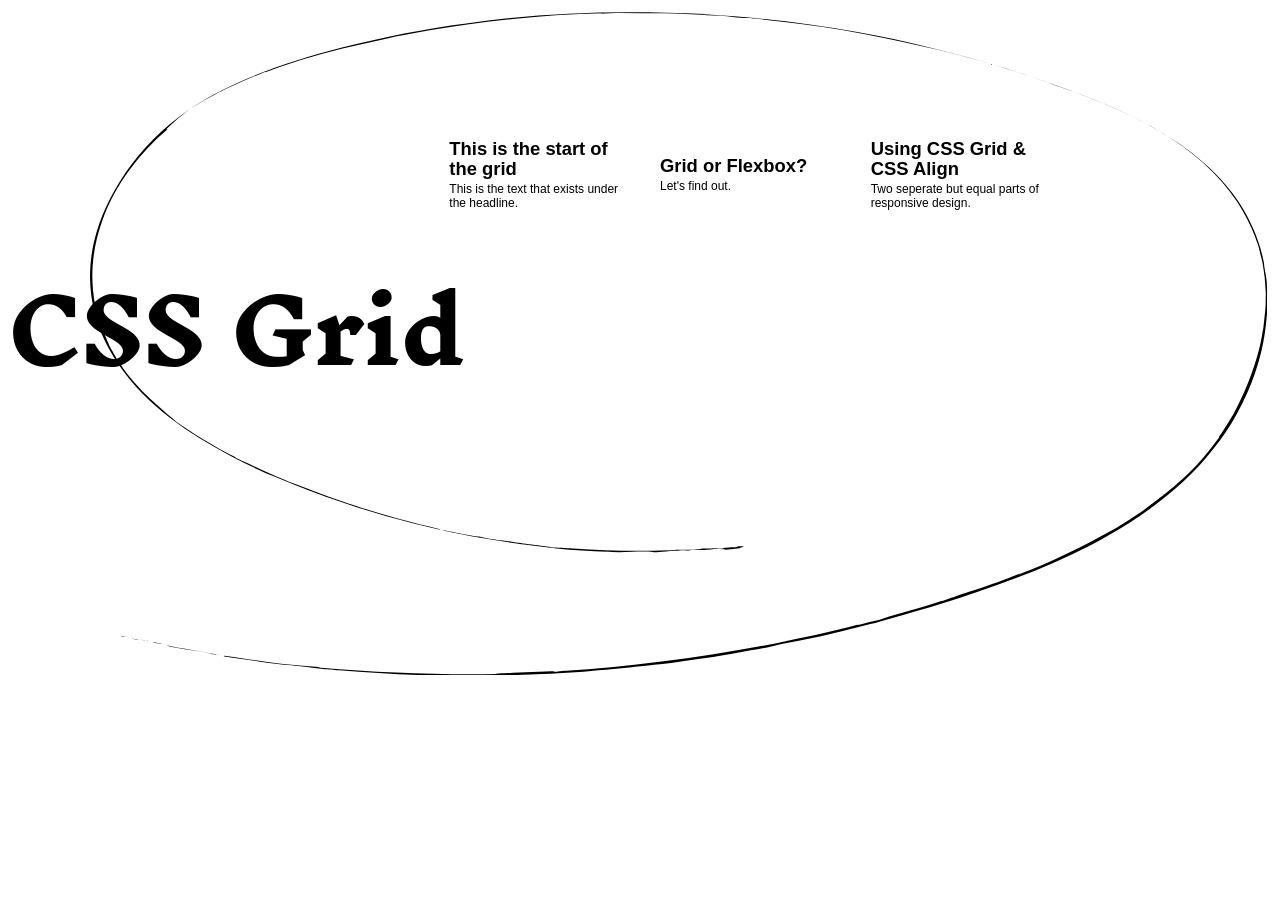
<file: homework/hw2-grid/index.html>
<!DOCTYPE html>
<html lang="en">
<head>
  <meta charset="UTF-8">
  <meta name="viewport" content="width=device-width, initial-scale=1.0">
  <meta http-equiv="X-UA-Compatible" content="ie=edge">
  <link rel="stylesheet" href="style.css">
  <link href="https://fonts.googleapis.com/css?family=Inknut+Antiqua:800&display=swap" rel="stylesheet">
  <title>Grid</title>
</head>

<body>
  <div class="link">
  <div class="container"
  <section>
    <div class="col-1">
      <a href="https://www.youtube.com/watch?v=SPFDLHNm5KQ">
        <div class="col1 row1">This is the start of the grid</div>
        <div class="col1 row2">This is the text that exists under the headline.</div>
      </a href>
    </div>
    <div class="col-2">
      <a href="https://www.youtube.com/watch?v=RSIclWvNTdQ&t=341s">
        <div class="col2 row1">Grid or Flexbox?</div>
        <div class="col2 row2">Let's find out.</div>
      </a href>
    </div>
    <div class="col-3">
    <a href="https://www.youtube.com/watch?v=SPFDLHNm5KQ">
        <div class="col3 row1">Using CSS Grid & CSS Align</div>
        <div class="col3 row2">Two seperate but equal parts of responsive design.</div>
    </a href>
    </div>
  </section>
  </div>
 <div class="look">
  <div class="header">
    <img src="img/circle3.svg" width="92%">
    <h1>CSS Grid</h1>
  </div>
 </div>
</body>
</html>
</file>
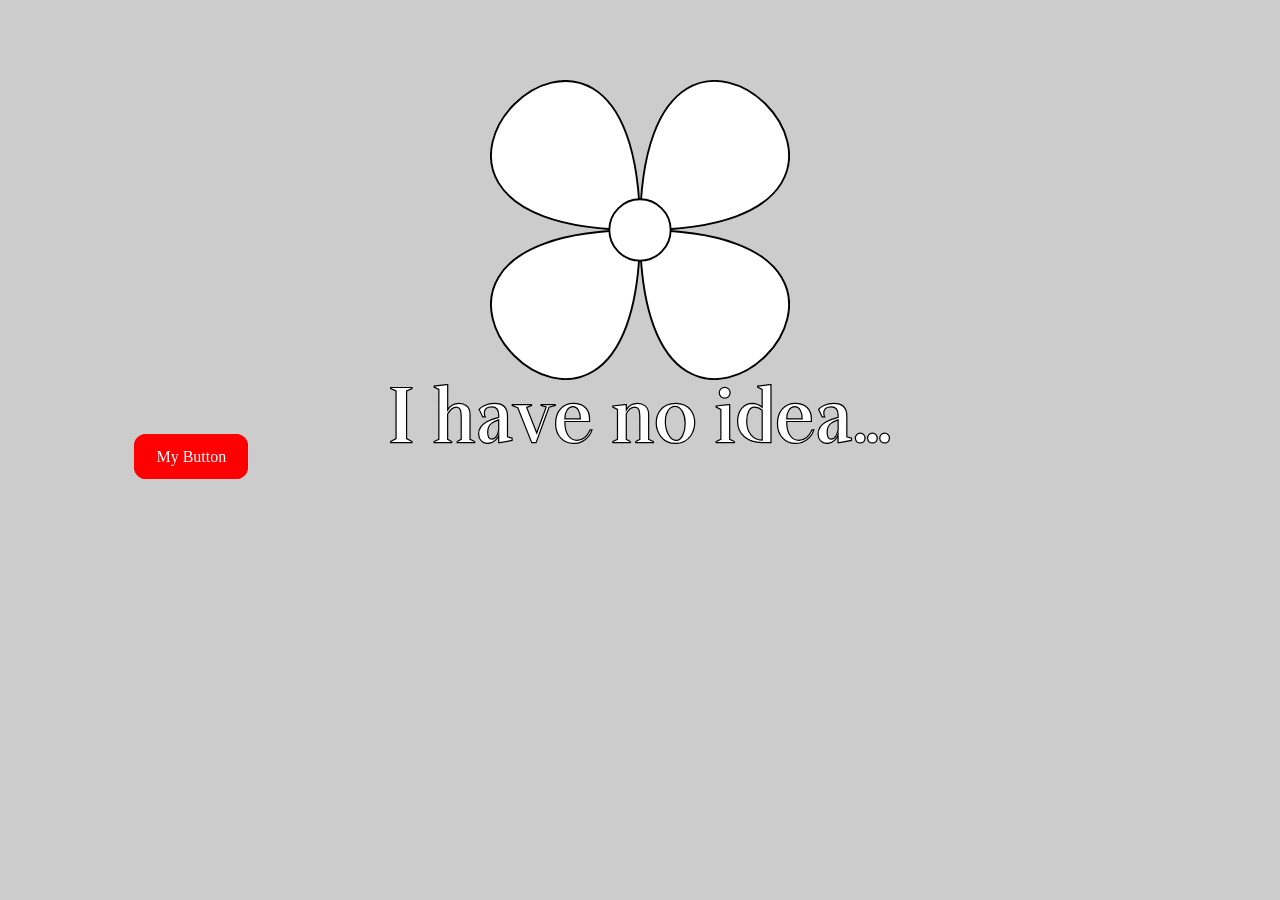
<file: in-class-demos/css-animation-demos/index.html>
<!DOCTYPE html>
<html lang="en">
<head>
  <meta charset="UTF-8">
  <meta name="viewport" content="width=device-width, initial-scale=1.0">
  <meta http-equiv="X-UA-Compatible" content="ie=edge">
  <link rel="stylesheet" href="css/style.css">
  <title>Animations</title>
</head>
<body>

  <main>

  <div class="svg-flower">
     <svg xmlns="http://www.w3.org/2000/svg" viewBox="0 0 157.97 157.97"><defs><style>.cls-1{stroke:#fff;stroke-miterlimit:10;}</style></defs><title>Asset 2</title><g id="Layer_2" data-name="Layer 2"><g id="pedels"><path class="cls-1" d="M79,79c0,176.59,176.59,0,0,0s0,176.59,0,0-176.58,0,0,0S79-97.6,79,79Z"/></g><g id="center"><circle class="cls-1" cx="78.98" cy="78.98" r="16.15"/></g></g></svg>
  </div>

  <div class="svg-text">
     <svg xmlns="http://www.w3.org/2000/svg" viewBox="0 0 413.49 49.66"><defs><style>.cls-1{fill:#fff;stroke:#000;stroke-miterlimit:10;}</style></defs><title>Asset 1</title><g id="Layer_2" data-name="Layer 2"><g id="text"><path class="cls-1" d="M.5,47.6,5,45.2V5.72L.5,3.8V2.9H18.2v.9L13.7,5.72V45.2l4.5,2.4v.9H.5Z"/><path class="cls-1" d="M36.5,47.6l3.9-1.86V4.52L36.5,2.6V1.7l10-1.2h1.2v21A10.66,10.66,0,0,1,57,16c4.44,0,9.18,2.46,9.18,9v20.7L70,47.6v.9H55.58v-.9l3.3-1.86V28c0-6.66-1-8.94-4.14-8.94-2.88,0-5.52,3.06-7.08,5.76V45.74L51,47.6v.9H36.5Z"/><path class="cls-1" d="M73.28,41.3c0-9.3,12.36-12.78,16.62-13.74v-1.8c0-3.9-1-6.84-5.64-6.84-3.06,0-6.24,1.26-6.24,5a8,8,0,0,0,.78,3.3H76.7L73.7,21C75.14,19,79.94,16,86.36,16c6.18,0,10.8,2.76,10.8,10.44V43.7L101,44.9v1.8l-9.9,1.8H89.9V42.26c-.6,2-3.6,6.9-9,6.9C76.52,49.16,73.28,46,73.28,41.3ZM89.9,38.12V29.66c-3.54,1.2-9.12,3-9.12,10,0,2.76.72,5.94,3.36,5.94C88,45.62,89.48,40.1,89.9,38.12Z"/><path class="cls-1" d="M105.68,19.64l-4.56-1.74V17H117v.9l-4,1.5,8.34,21.18L129.2,19l-4.26-1.14V17h11.7v.9l-5.16,1.32L120.8,48.5h-3.6Z"/><path class="cls-1" d="M136.94,32.66c0-10,5.88-16.62,14.88-16.62,7.56,0,13.2,4.14,13.2,12.66V31h-20.4v.9c0,8.88,4,14.76,10,14.76,4.56,0,8.64-3.42,10.92-8.76h1.5a15.92,15.92,0,0,1-15.24,11.22C143.12,49.16,136.94,42.5,136.94,32.66Zm20.46-3.9c0-6-2.4-10-6.06-10-4,0-6.72,4-6.72,10Z"/><path class="cls-1" d="M184.22,47.6l3.9-1.86V21l-3.9-1.92v-.9l10-1.2h1.2v4.5a10.66,10.66,0,0,1,9.3-5.46c4.44,0,9.18,2.46,9.18,9v20.7l3.9,1.86v.9H203.3v-.9l3.3-1.86V28c0-6.66-1-8.94-4.2-8.94-2.94,0-5.46,2.52-7,5.52V45.74l3.3,1.86v.9H184.22Z"/><path class="cls-1" d="M220.16,32.12c0-6.9,4.32-16.08,16.08-16.08S252,25.28,252,31.88s-4,17.28-15.84,17.28C224.66,49.16,220.16,39.14,220.16,32.12Zm23.94.54c0-7.32-3-14.16-8.4-14.16-4.86,0-8,5.58-8,12.6,0,7.62,3.66,15.6,9.24,15.6C241,46.7,244.1,40.16,244.1,32.66Z"/><path class="cls-1" d="M269.72,47.6l3.9-1.86V21l-3.9-1.92v-.9l10-1.2h1.2V45.74l3.89,1.86v.9h-15ZM272.3,7.22a4.5,4.5,0,1,1,9,0,4.5,4.5,0,1,1-9,0Z"/><path class="cls-1" d="M315.07.5v48h-7.26c-12.17,0-20.33-7-20.33-17.46,0-9,4.92-15,12.29-15a12.72,12.72,0,0,1,8,3.24V4.52L304,2.6V1.7l9.9-1.2Zm-7.26,45.9V21.74a9.84,9.84,0,0,0-6.6-2.64c-3.72,0-6.23,4.68-6.23,11.7C295,40.16,300.13,46.34,307.81,46.4Z"/><path class="cls-1" d="M320.42,32.66c0-10,5.88-16.62,14.88-16.62,7.55,0,13.19,4.14,13.19,12.66V31H328.1v.9c0,8.88,4,14.76,10,14.76,4.56,0,8.64-3.42,10.92-8.76h1.5A15.91,15.91,0,0,1,335.3,49.16C326.6,49.16,320.42,42.5,320.42,32.66Zm20.45-3.9c0-6-2.39-10-6.06-10-4,0-6.71,4-6.71,10Z"/><path class="cls-1" d="M354,41.3c0-9.3,12.35-12.78,16.61-13.74v-1.8c0-3.9-1-6.84-5.63-6.84-3.07,0-6.25,1.26-6.25,5a8,8,0,0,0,.79,3.3h-2.1l-3-6.24C355.81,19,360.61,16,367,16c6.18,0,10.8,2.76,10.8,10.44V43.7l3.84,1.2v1.8l-9.9,1.8h-1.2V42.26c-.6,2-3.59,6.9-9,6.9C357.19,49.16,354,46,354,41.3Zm16.61-3.18V29.66c-3.54,1.2-9.12,3-9.12,10,0,2.76.73,5.94,3.36,5.94C368.65,45.62,370.15,40.1,370.57,38.12Z"/><path class="cls-1" d="M384.91,45.26a4,4,0,1,1,7.92,0,4,4,0,0,1-7.92,0Z"/><path class="cls-1" d="M395,45.26a4,4,0,1,1,7.92,0,4,4,0,0,1-7.92,0Z"/><path class="cls-1" d="M405.07,45.26a4,4,0,1,1,7.92,0,4,4,0,0,1-7.92,0Z"/></g></g></svg>
  </div>

   <a class="button" href="#">My Button</a href>
  </main>

</body>
</html>
</file>
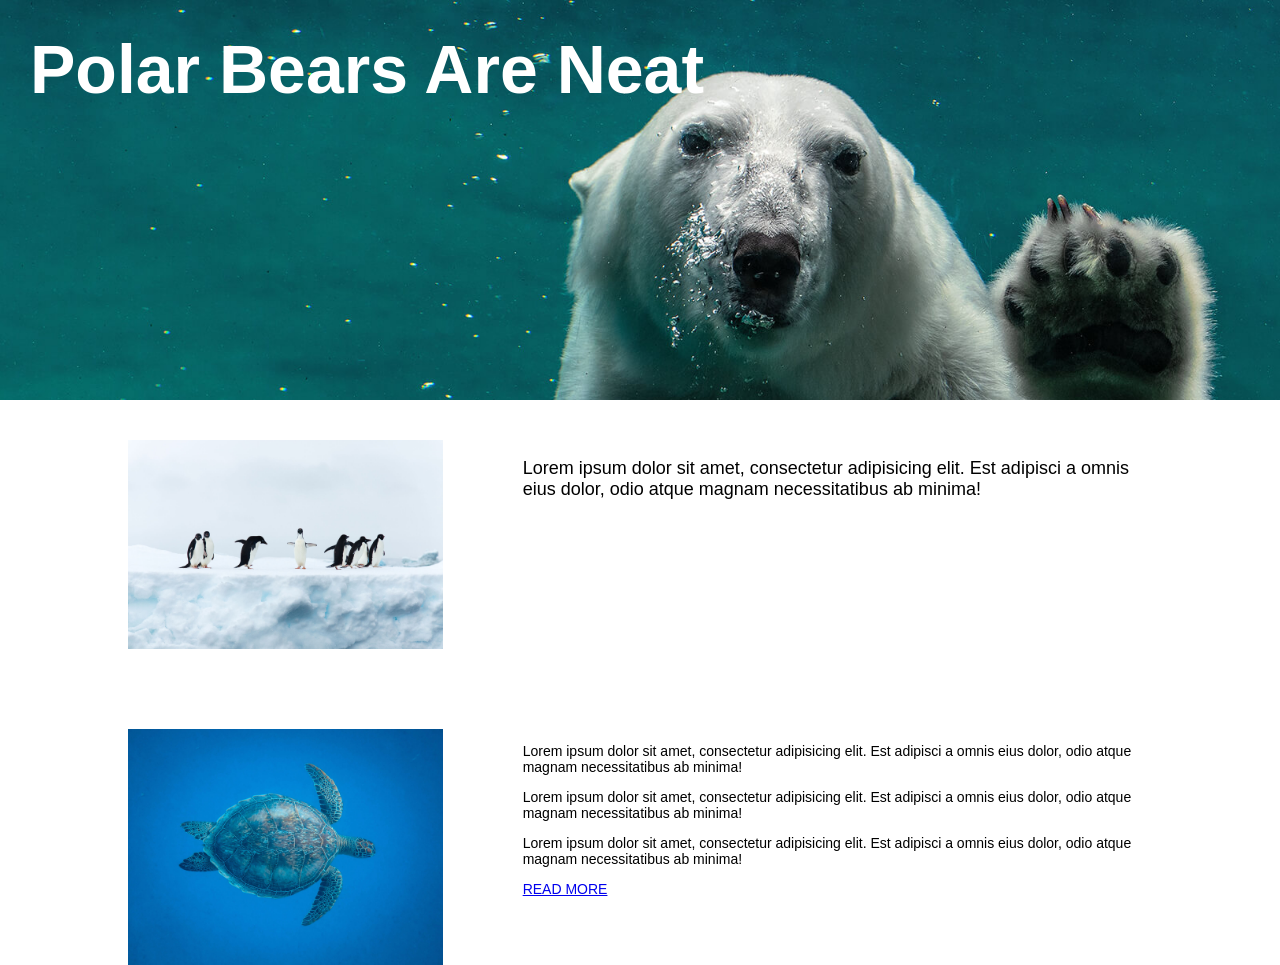
<file: in-class-demos/media-queries-demo/index.html>
<!DOCTYPE html>
<html lang="en">
<head>
  <meta charset="UTF-8">
  <meta name="viewport" content="width=device-width, initial-scale=1.0">
  <meta http-equiv="X-UA-Compatible" content="ie=edge">
  <title>Document</title>
  <link rel="stylesheet" href="css/style.css">
</head>
<body>
  <header class="polar-hero">
    <h1>
      Polar Bears Are Neat
    </h1>
  </header>

  <main class="polar-article">
    <img class="hide-mobile" src="images/penguins.jpg">
    <p class="feature">
      Lorem ipsum dolor sit amet, consectetur adipisicing elit. Est adipisci a omnis eius dolor, odio atque magnam necessitatibus ab minima!
    </p>
    <div class="article-body">
      <p>
        Lorem ipsum dolor sit amet, consectetur adipisicing elit. Est adipisci a omnis eius dolor, odio atque magnam necessitatibus ab minima!
      </p>
      <p>
        Lorem ipsum dolor sit amet, consectetur adipisicing elit. Est adipisci a omnis eius dolor, odio atque magnam necessitatibus ab minima!
      </p>
      <p>
        Lorem ipsum dolor sit amet, consectetur adipisicing elit. Est adipisci a omnis eius dolor, odio atque magnam necessitatibus ab minima!
      </p>
      <p class="hide-mobile">
      <a href="#">READ MORE</a>
      </p>
    </div>
    <img class="turtle-img" src="images/turtle.jpg">
  </main>


</body>
</html>
</file>
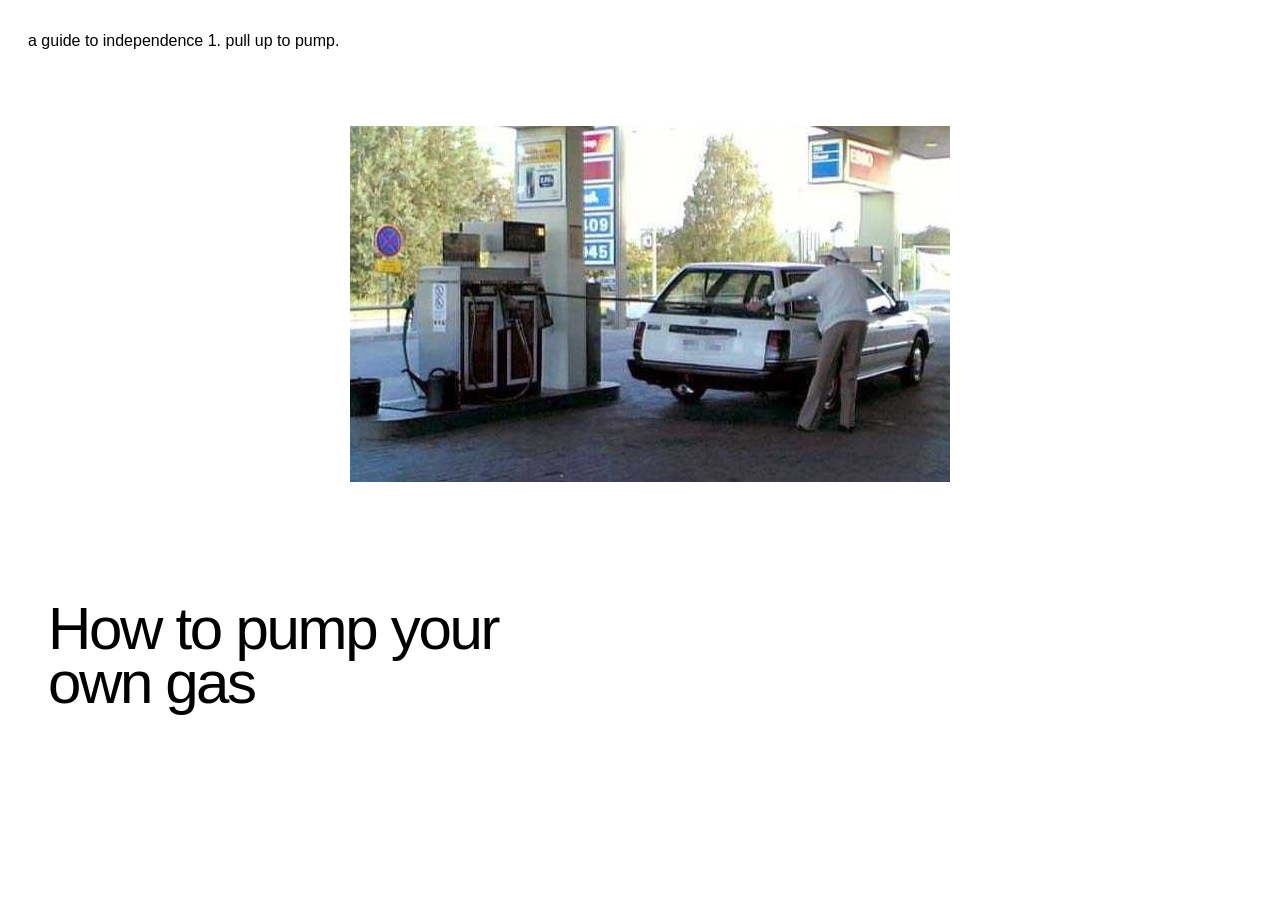
<file: hw1-narrative/hw1-narrative-homepage.html>
<!DOCTYPE html>
<html>
<head>

  <title>Pump Gas</title>
  <link rel="stylesheet" href="style.css">

</head>

<body>

<div class="content">
  <div class="header">
        <h2>a guide to independence 1. pull up to pump.</h2>
  </div>

  <div class="link">
    <a href="hw1-narrative-pay-for-gas.html">
      <img src="images/pull-up.jpg" width="100%">
    </a>
  </div>
  <div class="header">
        <h1>How to pump your own gas</h1>
  </div>

  <!--<img src="/Users/arieldearmas/Desktop/Winter 2020/DES 341/sdearmas.github.io/images/narrative/left-arrow.png" align="top" width="50"></a>

  <img src="/Users/arieldearmas/Desktop/Winter 2020/DES 341/sdearmas.github.io/images/narrative/pull-up.jpg" width="600"><a href="/Users/arieldearmas/Desktop/Winter 2020/DES 341/sdearmas.github.io/hw1-narrative/hw1-narrative-pay-for-gas.html"><img src="/Users/arieldearmas/Desktop/Winter 2020/DES 341/sdearmas.github.io/images/narrative/right-arrow.png" align="top" width="50"></a>-->
</div>

</body>

</html>
</file>
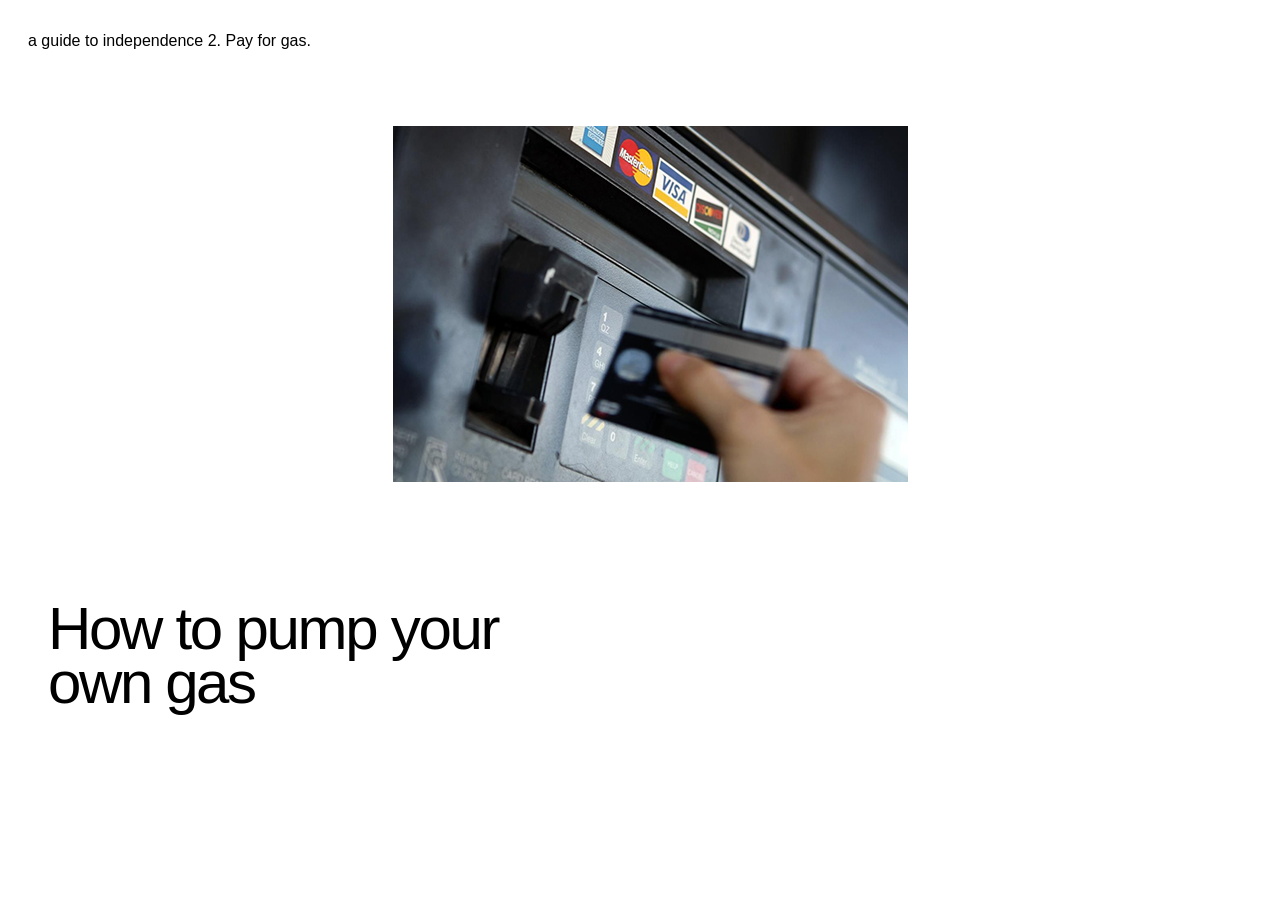
<file: hw1-narrative/hw1-narrative-pay-for-gas.html>
<!DOCTYPE html>
<html>
<head>

  <title>Pump Gas</title>
  <link rel="stylesheet" href="style.css">

</head>

<body>

<div class="content">
  <div class="header">
        <h2>a guide to independence 2. Pay for gas.</h2>
  </div>

  <div class="link">
    <a href="hw1-narrative-remove-gas-cap.html">
      <img src="images/pay.jpg" width="100%">
    </a>
  </div>

  <div class="header">
        <h1>How to pump your own gas</h1>
  </div>
  <!--<img src="/Users/arieldearmas/Desktop/Winter 2020/DES 341/sdearmas.github.io/images/narrative/left-arrow.png" align="top" width="50"></a>

  <img src="/Users/arieldearmas/Desktop/Winter 2020/DES 341/sdearmas.github.io/images/narrative/pull-up.jpg" width="600"><a href="/Users/arieldearmas/Desktop/Winter 2020/DES 341/sdearmas.github.io/hw1-narrative/hw1-narrative-pay-for-gas.html"><img src="/Users/arieldearmas/Desktop/Winter 2020/DES 341/sdearmas.github.io/images/narrative/right-arrow.png" align="top" width="50"></a>-->
</div>

</body>

</html>
</file>
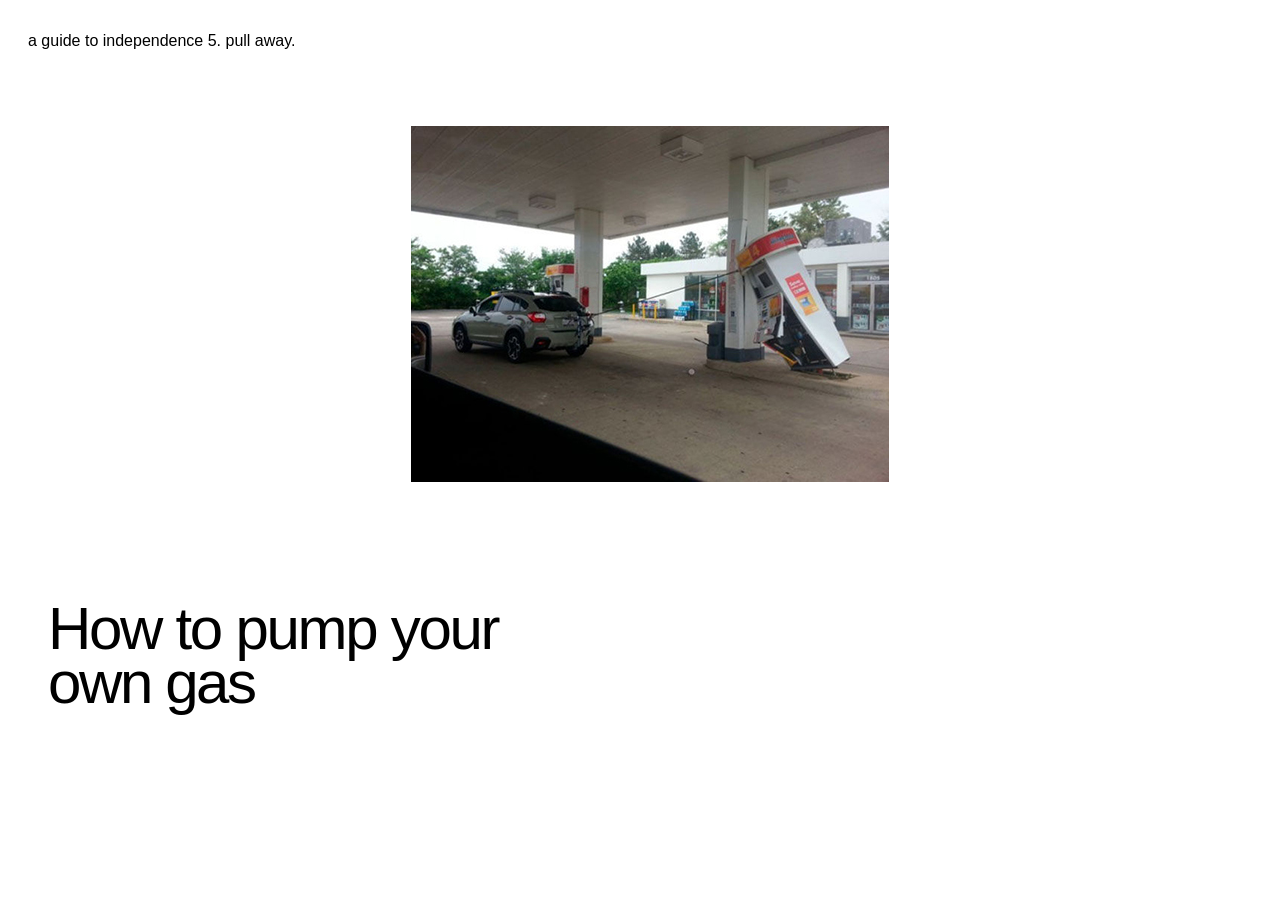
<file: hw1-narrative/hw1-narrative-pull-away.html>
<!DOCTYPE html>
<html>
<head>

  <title>Pump Gas</title>
  <link rel="stylesheet" href="style.css">

</head>

<body>

<div class="content">
  <div class="header">
        <h2>a guide to independence 5. pull away.</h2>
  </div>

  <div class="link">
    <a href="hw1-narrative-homepage.html">
      <img src="images/pullaway.jpg" width="100%">
    </a>
  </div>

  <div class="header">
        <h1>How to pump your own gas</h1>
  </div>
  <!--<img src="/Users/arieldearmas/Desktop/Winter 2020/DES 341/sdearmas.github.io/images/narrative/left-arrow.png" align="top" width="50"></a>

  <img src="/Users/arieldearmas/Desktop/Winter 2020/DES 341/sdearmas.github.io/images/narrative/pull-up.jpg" width="600"><a href="/Users/arieldearmas/Desktop/Winter 2020/DES 341/sdearmas.github.io/hw1-narrative/hw1-narrative-pay-for-gas.html"><img src="/Users/arieldearmas/Desktop/Winter 2020/DES 341/sdearmas.github.io/images/narrative/right-arrow.png" align="top" width="50"></a>-->
</div>

</body>

</html>
</file>
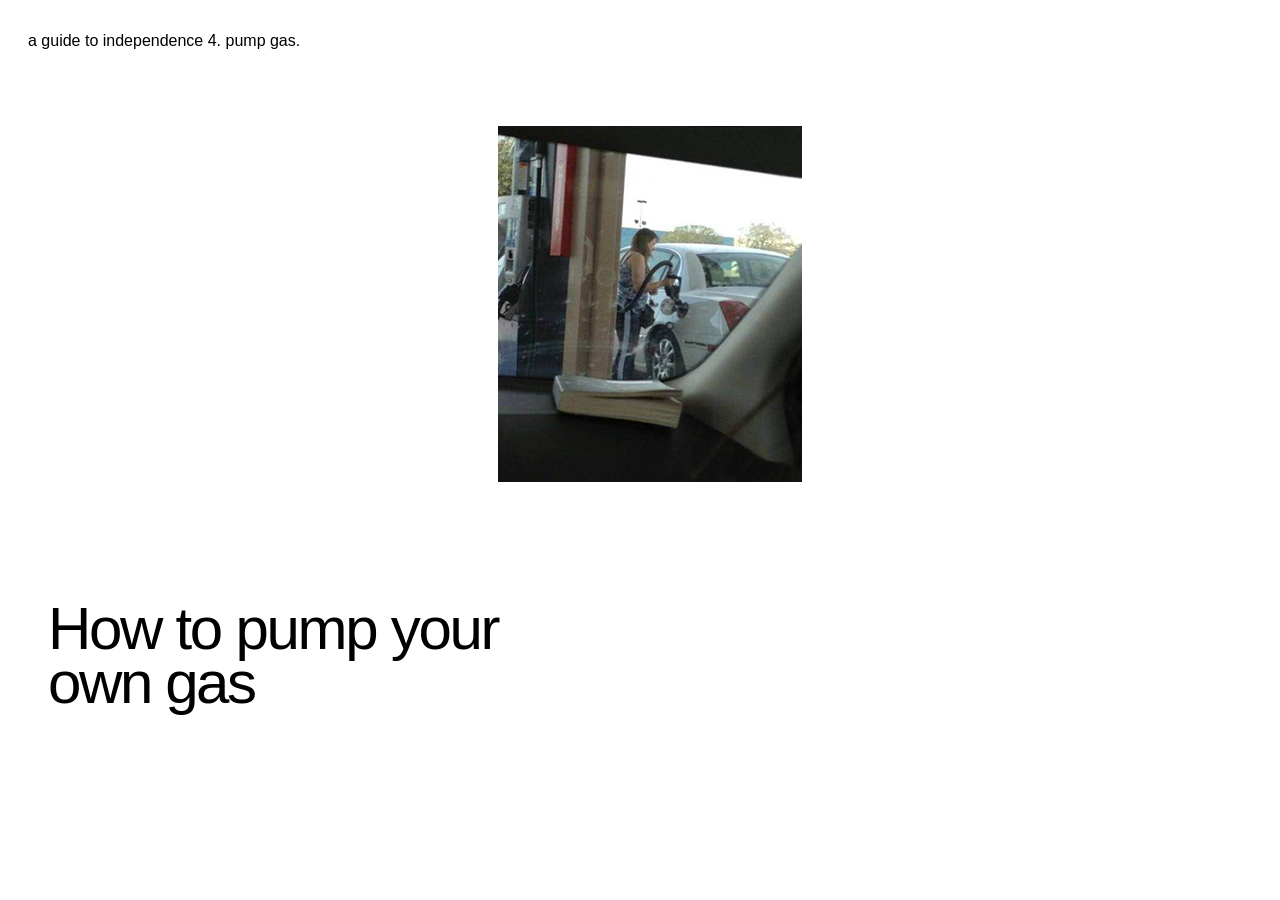
<file: hw1-narrative/hw1-narrative-pump-gas.html>
<!DOCTYPE html>
<html>
<head>

  <title>Pump Gas</title>
  <link rel="stylesheet" href="style.css">

</head>

<body>

<div class="content">
  <div class="header">
        <h2>a guide to independence 4. pump gas.</h2>
  </div>

  <div class="link">
    <a href="hw1-narrative-pull-away.html">
      <img src="images/pump.jpg" width="100%">
    </a>
  </div>

  <div class="header">
        <h1>How to pump your own gas</h1>
  </div>
  <!--<img src="/Users/arieldearmas/Desktop/Winter 2020/DES 341/sdearmas.github.io/images/narrative/left-arrow.png" align="top" width="50"></a>

  <img src="/Users/arieldearmas/Desktop/Winter 2020/DES 341/sdearmas.github.io/images/narrative/pull-up.jpg" width="600"><a href="/Users/arieldearmas/Desktop/Winter 2020/DES 341/sdearmas.github.io/hw1-narrative/hw1-narrative-pay-for-gas.html"><img src="/Users/arieldearmas/Desktop/Winter 2020/DES 341/sdearmas.github.io/images/narrative/right-arrow.png" align="top" width="50"></a>-->
</div>

</body>

</html>
</file>
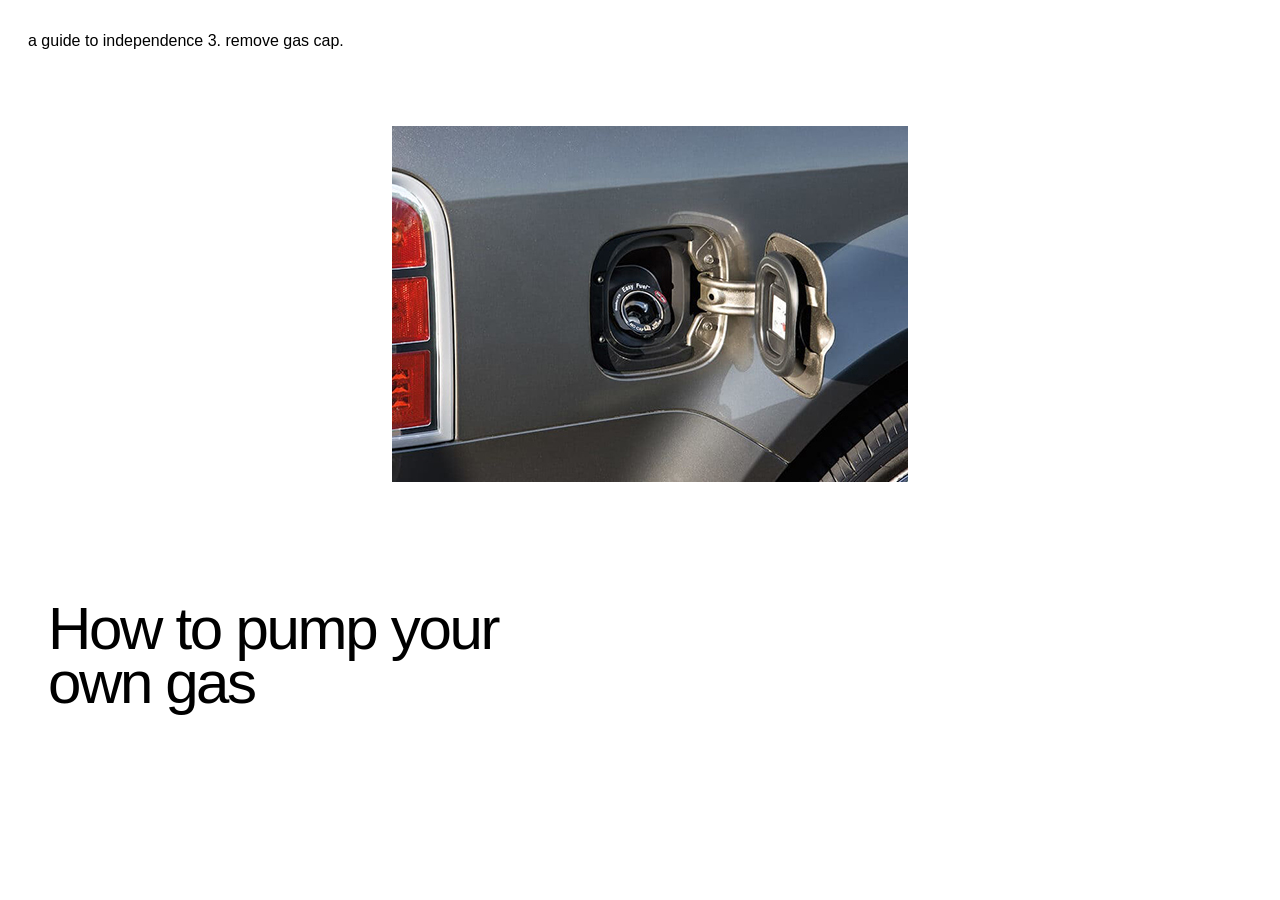
<file: hw1-narrative/hw1-narrative-remove-gas-cap.html>
<!DOCTYPE html>
<html>
<head>

  <title>Pump Gas</title>
  <link rel="stylesheet" href="style.css">

</head>

<body>

<div class="content">
  <div class="header">
        <h2>a guide to independence 3. remove gas cap.</h2>
  </div>

  <div class="link">
    <a href="hw1-narrative-pump-gas.html">
      <img src="images/caplessgastank.jpg" width="100%">
    </a>
  </div>

  <div class="header">
        <h1>How to pump your own gas</h1>
  </div>
  <!--<img src="/Users/arieldearmas/Desktop/Winter 2020/DES 341/sdearmas.github.io/images/narrative/left-arrow.png" align="top" width="50"></a>

  <img src="/Users/arieldearmas/Desktop/Winter 2020/DES 341/sdearmas.github.io/images/narrative/pull-up.jpg" width="600"><a href="/Users/arieldearmas/Desktop/Winter 2020/DES 341/sdearmas.github.io/hw1-narrative/hw1-narrative-pay-for-gas.html"><img src="/Users/arieldearmas/Desktop/Winter 2020/DES 341/sdearmas.github.io/images/narrative/right-arrow.png" align="top" width="50"></a>-->
</div>

</body>

</html>
</file>
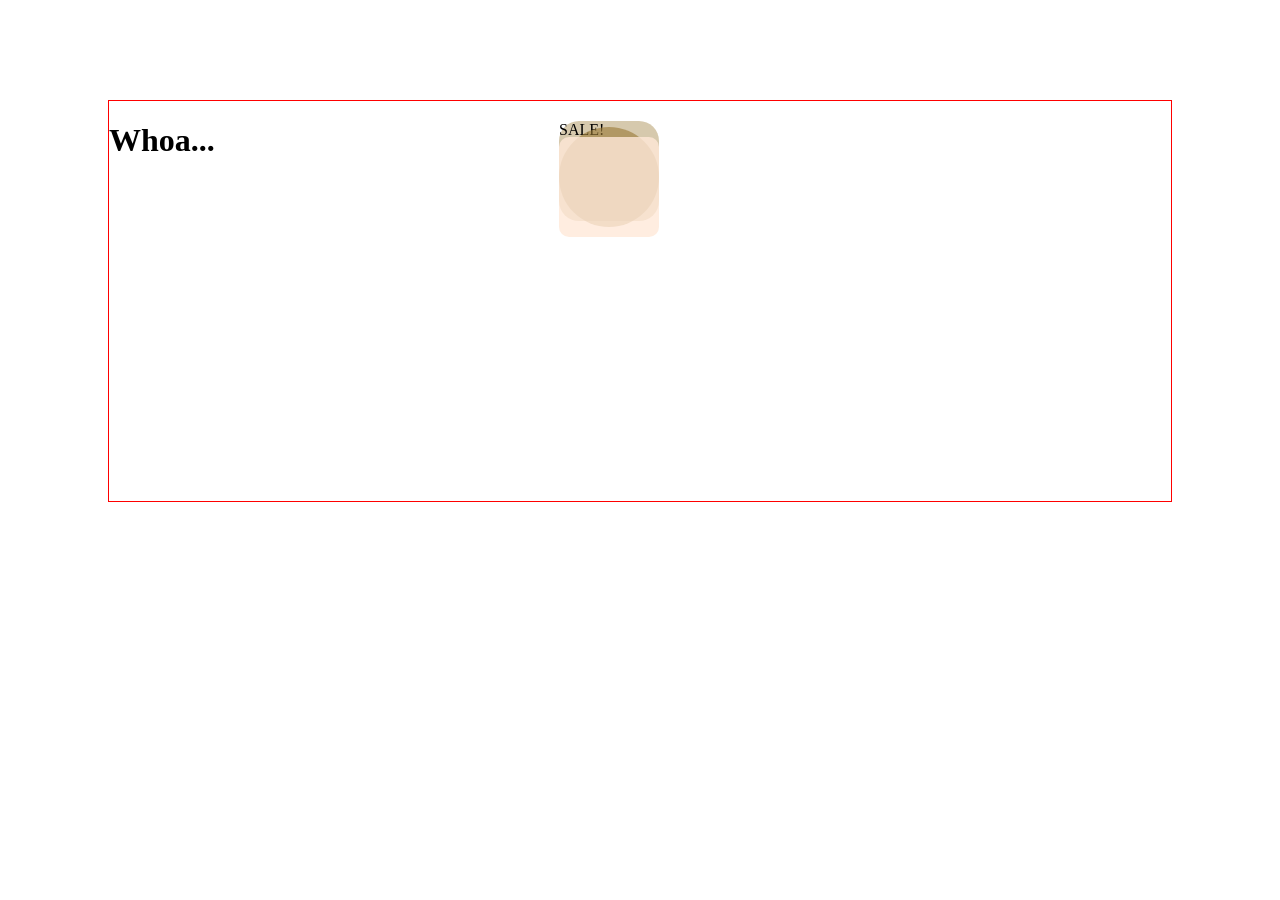
<file: in-class-demos/absolute-positioning.html>
<!DOCTYPE html>
<html lang="en">
<head>
  <meta charset="UTF-8">
  <meta name="viewport" content="width=device-width, initial-scale=1.0">
  <meta http-equiv="X-UA-Compatible" content="ie=edge">
  <title>Absolute Positioning</title>

  <style>
    .parent {
      position: relative;
      border: 1px solid red;
      margin: 100px;
      min-height: 400px;
    }
    .child1 {
      position: absolute;
      top: 20px;
      left: 450px;
      height: 100px;
      width: 100px;
      background-color: rgba(204,188,153,.8);
      display: inline-block;
      border-radius: 20%;
    }
    .child2 {
      position: absolute;
      top: 26px;
      left: 450px;
      height: 100px;
      width: 100px;
      background-color: rgba(153,121,53,.6);
      display: inline-block;
      border-radius: 50%;
    }
    .child3 {
      position: absolute;
      top: 36px;
      left: 450px;
      height: 100px;
      width: 100px;
      background-color: rgba(255,233,217,.8);
      display: inline-block;
      border-radius: 10%;
    }
  </style>

</head>
<body>

  <div class="parent">
    <div class="child1">SALE!</div>
    <div class="child2"></div>
    <div class="child3"></div>
    <h1>Whoa...</h1>
  </div>

</body>
</html>
</file>
<file: homework/hw2-grid/style.css>
.container {
  display: grid;
  grid-template-columns: 1fr 1fr 1fr 1fr 1fr 1fr;
  grid-template-rows: 1fr 1fr auto;
  grid-template-areas: ". . . . . ."
                       ". . col1 col2 col3 ."
                       ". header header . . .";
                     }

.container div {
  width: -5vw;
}

a {
  text-decoration: none;
  color: black;
}

section {
  padding: 35px;
}

.col-1 {
  align-content: center;
  margin: 20px;
  grid-area: col1;
}

.col-2 {
  align-content: center;
  margin: 20px;
  grid-area: col2;
}

.col-3 {
  align-content: center;
  margin: 20px;
  grid-area: col3;
}

.row1 {
  font-weight:700;
  font-size: 1.15rem;
  line-height: 1.25rem;
  padding-bottom: 3px;
}

.row2 {
  font-weight:100;
  font-size: .75rem;
}

.col1 {
  font-family: Helvetica;
  grid-gap: 12px;
}
.col2 {
  font-family: Helvetica;
  grid-gap: 12px;
}
.col3 {
  font-family: Helvetica;
  grid-gap: 12px;
}

.look {
  font-family: 'Inknut Antiqua', serif;
  font-weight: 800;
  font-size: 2.75rem;
  padding-bottom: -150%;
  grid-area: header;
  line-height: 5rem;
  align-content: center;
  left: 40px;
}

img {
  z-index: -1;
  position: absolute;
  grid-area: header;
  top: 1.25%;
  right: 1%;
}
</file>
<file: in-class-demos/css-animation-demos/css/style.css>
body {
  background-color: #ccc;
}

main {
  width: 80%;
  margin: 80px auto;
}

a {
  text-decoration: none;
}

.button {
  background-color: rgba(255, 0, 0, 1);
  padding: 12px 20px;
  border-radius: 12px;
  color: #fff;
  border: 2px solid #f00;
}

.svg-flower {
  width: 300px;
  margin: auto;
  animaiton-name: spinFlower;
  animation-duration: 5s;
  animation-timing-function: linear;
  animation-fill-mode: forwards;
}

.svg-text {
  width: 500px;
  margin: auto;
}

.button:hover {
  animation-name: button-hover;
  animation-duration: 1s;
  animation-fill-mode: forwards;

}

@keyframes spinFlower {
 0% {
   transform: rotate(0deg);
 }
 100% {
   transform: rotate(360deg);
 }
}
</file>
<file: in-class-demos/media-queries-demo/css/style.css>
body {
  margin: 0;
  font-family: Helvetica;
}

.hide-mobile {
  display: none;
}

img {
  width: 100%;
}

.polar-hero {
  background-image: url('../images/polarbear.jpg');
  height: 210px;
  background-repeat: no-repeat;
  background-size: 100vw;
}
h1 {
  padding-top: 30px;
  padding-left: 30px;
  margin: 0;
  color: #fff;
}
.polar-article {
  width: 80%;
  margin: auto;
  margin-top: 40px;
  display: grid;
  grid-template-columns: 1fr;
}

@media only screen and (min-width: 768px) {
  .polar-article {
    grid-template-columns: 1fr 2fr;
    grid-gap: 80px;
  }
  .polar-hero {
    background-image: url('../images/polarbear.jpg');
    height: 400px;
  }
  .feature {
    font-size: 18px;
  }
  p {
    font-size: 14px;
  }
  .hide-mobile {
    display: block;
  }
}

@media only screen and (min-width: 1200px) {
  .polar-article {
    grid-template-columns: 1fr 2fr;
    grid-gap: 80px;
  }
  h1 {
    font-size: 68px;
  }
  .article-body {
    grid-column: 2/3;
    grid-row: 2/3;
  }
  .turtle-img {
    grid-column: 1/2;
    grid-row: 2/3;
  }
}
</file>
<file: hw1-narrative/style.css>
body {
  font-family: Helvetica, sans-serif;
  display: block;
  justify-content: left;
}
h1 {
  font-weight: 400;
  font-size: 3.75rem;
  padding: -72px 0px;
  line-height: .9;
  letter-spacing: -.15rem;
  padding-left: 20px;
  padding-top: 2%;
  max-width: 450px;
}
div .header{
  text-align: justify;
  text-justify: inter-word;
  width: ;
}
div .header {
  padding: -72px 0px;
  line-height: 1;
  padding-left: 20px;
  width: 100%;
}
h2 {
  font-weight: lighter;
  font-size: 1rem;
  padding-top: 20px;
}
p {
  font-weight: 200;
  font-size: 12px;
  line-height: 1;
  padding-left: 20px;
}
div .link{
  padding-left: 20px;
  padding-top: 20px;
  display: flex;
  justify-content: center;
  padding-top: 5%;
  padding-bottom: 4%;
}
</file>
